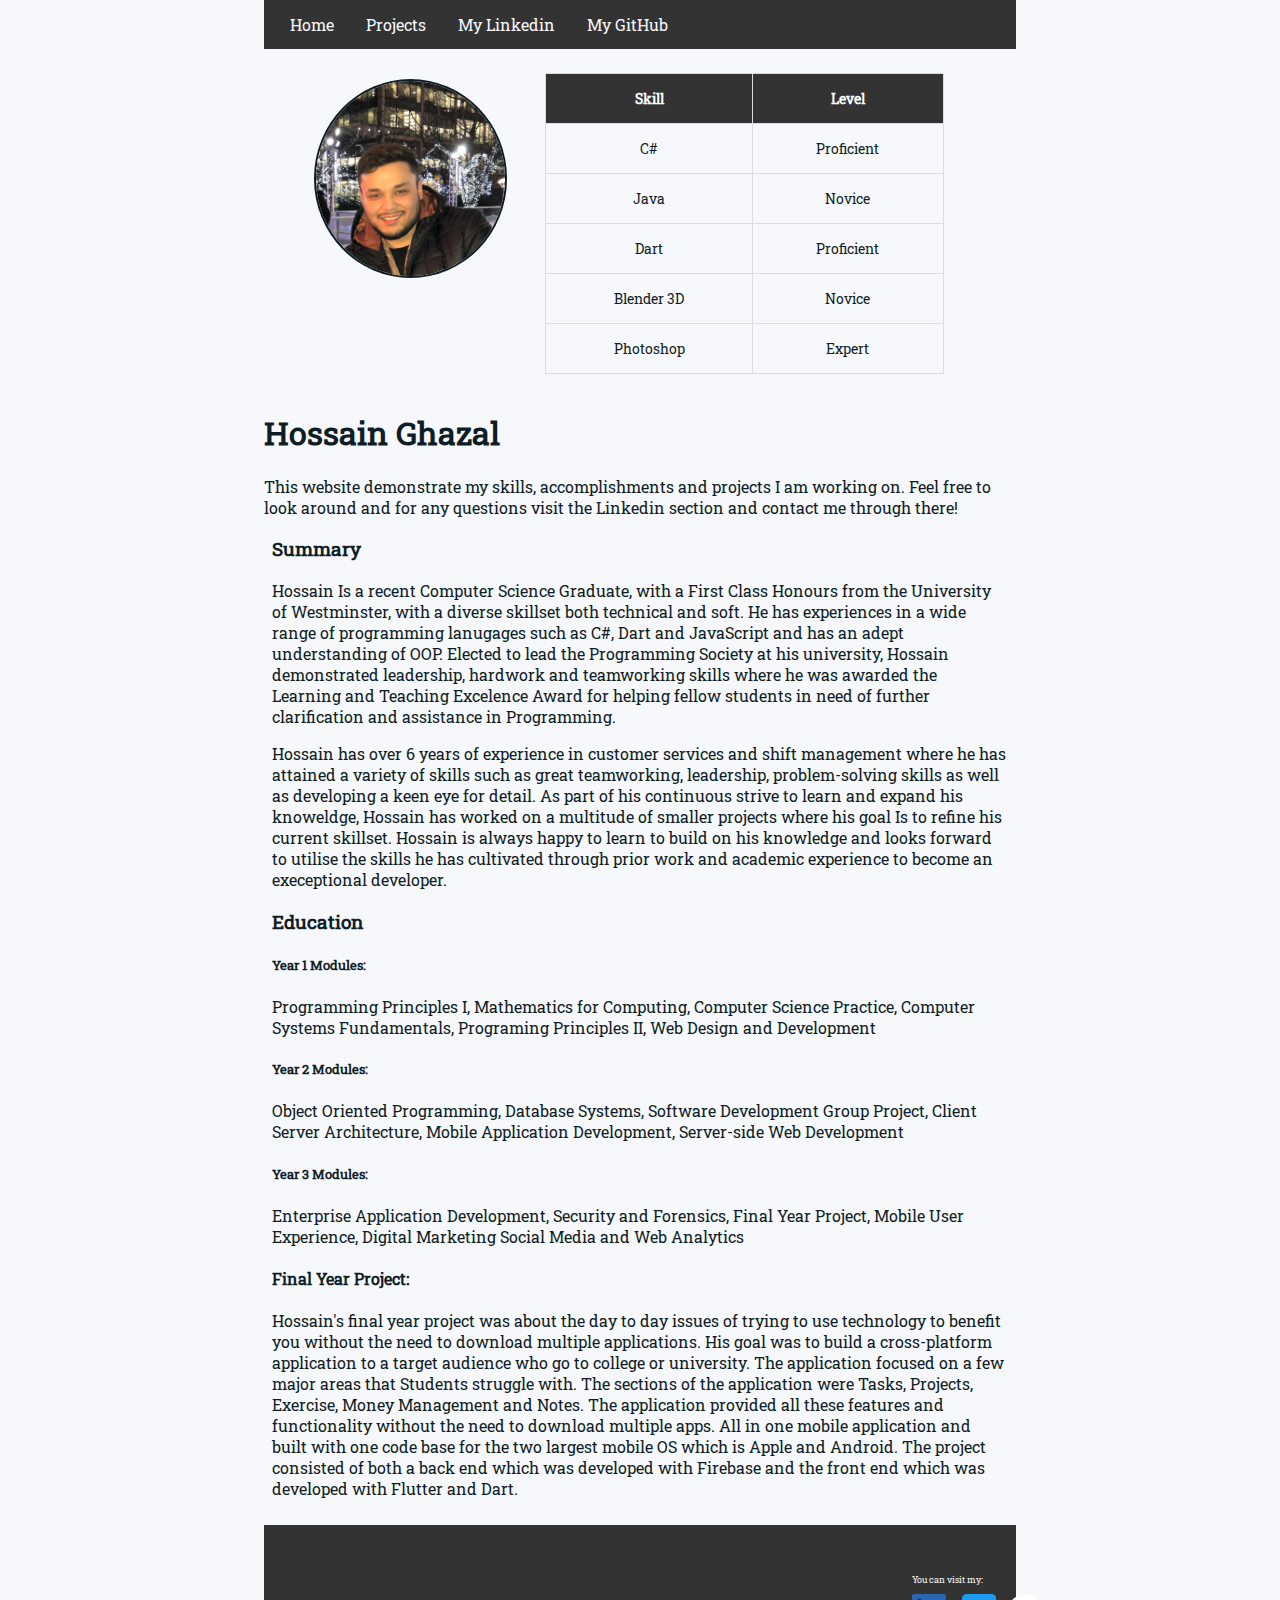
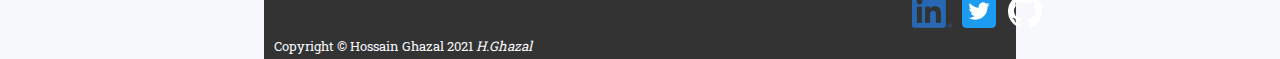
<file: index.html>
<!DOCTYPE html>
<html lang="en" xmlns="http://www.w3.org/1999/xhtml">

<head>
    <meta charset="utf-8" />
    <title>My Profile</title>
    <meta name="author" content="Hossain Ghazal" />
    <meta name="description" content="This is my Profile" />
    <link href="https://fonts.googleapis.com/css2?family=Roboto+Slab&display=swap" rel="stylesheet">
    <link rel="icon" href="favicon.PNG" type="image/x-PNG" />
    <link href="profileStyle.css" rel="stylesheet" />
</head>

<body>
    <nav class="nav">
        <ul class="navUl">
            <li class="navLi" id="first_nav_button"><a href="index.html">Home</a></li>
            <li class="navLi"><a href="project.html">Projects</a></li>
            <li class="navLi"><a target="_blank" href="https://www.linkedin.com/in/hossain-ghazal-6a811917a/">My Linkedin</a></li>
            <li class="navLi"><a target="_blank" href="https://github.com/HuseyinAA">My GitHub</a></li>
        </ul>
    </nav>
    <div class="profileSection">
        <img src="./Images/profile.PNG" alt="Picture: Hossain Ghazal" class="profileImg" />
        <div class="skillset">
            <table>
                <thead>
                    <tr>
                        <th>Skill</th>
                        <th>Level</th>
                    </tr>
                </thead>
                <tbody>
                    <tr>
                        <td>C#</td>
                        <td>Proficient</td>
                    </tr>
                    <tr>
                        <td>Java</td>
                        <td>Novice</td>
                    </tr>
                    <tr>
                        <td>Dart</td>
                        <td>Proficient</td>
                    </tr>
                    <tr>
                        <td>Blender 3D</td>
                        <td>Novice</td>
                    </tr>
                    <tr>
                        <td>Photoshop</td>
                        <td>Expert</td>
                    </tr>
                </tbody>
            </table>
        </div>
    </div>

    <div class="introText">
        <h1>Hossain Ghazal</h1>
        <p>This website demonstrate my skills, accomplishments and projects I am working on. Feel free to look around and for any questions visit the Linkedin section and contact me through there!</p>
    </div>

    <section>
        <h3>Summary</h3>
        <p>
            Hossain Is a recent Computer Science Graduate, with a First Class Honours from the University of Westminster, with a diverse skillset both technical and soft. He has experiences in a wide range of programming lanugages such as C#, Dart and JavaScript
            and has an adept understanding of OOP. Elected to lead the Programming Society at his university, Hossain demonstrated leadership, hardwork and teamworking skills where he was awarded the Learning and Teaching Excelence Award for helping fellow
            students in need of further clarification and assistance in Programming.
        </p>
        <p>

            Hossain has over 6 years of experience in customer services and shift management where he has attained a variety of skills such as great teamworking, leadership, problem-solving skills as well as developing a keen eye for detail. As part of his continuous
            strive to learn and expand his knoweldge, Hossain has worked on a multitude of smaller projects where his goal Is to refine his current skillset. Hossain is always happy to learn to build on his knowledge and looks forward to utilise the skills
            he has cultivated through prior work and academic experience to become an execeptional developer.
        </p>
    </section>
    <section>
        <h3>Education</h3>
        <h5>Year 1 Modules:</h5>
        <p>
            Programming Principles I, Mathematics for Computing, Computer Science Practice, Computer Systems Fundamentals, Programing Principles II, Web Design and Development
        </p>
        <h5>Year 2 Modules:</h5>
        <p>
            Object Oriented Programming, Database Systems, Software Development Group Project, Client Server Architecture, Mobile Application Development, Server-side Web Development
        </p>
        <h5>Year 3 Modules:</h5>
        <p>
            Enterprise Application Development, Security and Forensics, Final Year Project, Mobile User Experience, Digital Marketing Social Media and Web Analytics
        </p>
        <h4>Final Year Project:</h4>
        <p>
            Hossain's final year project was about the day to day issues of trying to use technology to benefit you without the need to download multiple applications. His goal was to build a cross-platform application to a target audience who go to college or university.
            The application focused on a few major areas that Students struggle with. The sections of the application were Tasks, Projects, Exercise, Money Management and Notes. The application provided all these features and functionality without the
            need to download multiple apps. All in one mobile application and built with one code base for the two largest mobile OS which is Apple and Android. The project consisted of both a back end which was developed with Firebase and the front end
            which was developed with Flutter and Dart.
        </p>
    </section>
    <div class="empty_space"></div>
</body>
<footer>
    <div class="socials_icons_links">
        <p id="social_icons_desc">You can visit my:</p>
        <a href="https://www.linkedin.com/in/hossain-ghazal-6a811917a/" target="_blank"><img src="./icons/linkedin_icon.PNG" alt="Linkedin Link: Hossain Ghazal" class="social_icons_linkedin" /></a>
        <a href="https://twitter.com/hossain_ghazal" target="_blank"><img src="./icons/twitter_icon.PNG" alt="Twitter Link: Hossain Ghazal" class="social_icons_twitter" /></a>
        <a href="https://github.com/HuseyinAA" target="_blank"><img src="./icons/github_icon.PNG" alt="Github Link: Hossain Ghazal" class="social_icons_github" /></a>
    </div>
    <small>Copyright &#169; Hossain Ghazal 2021 <cite>H.Ghazal</cite></small>
</footer>

</html>
</file>
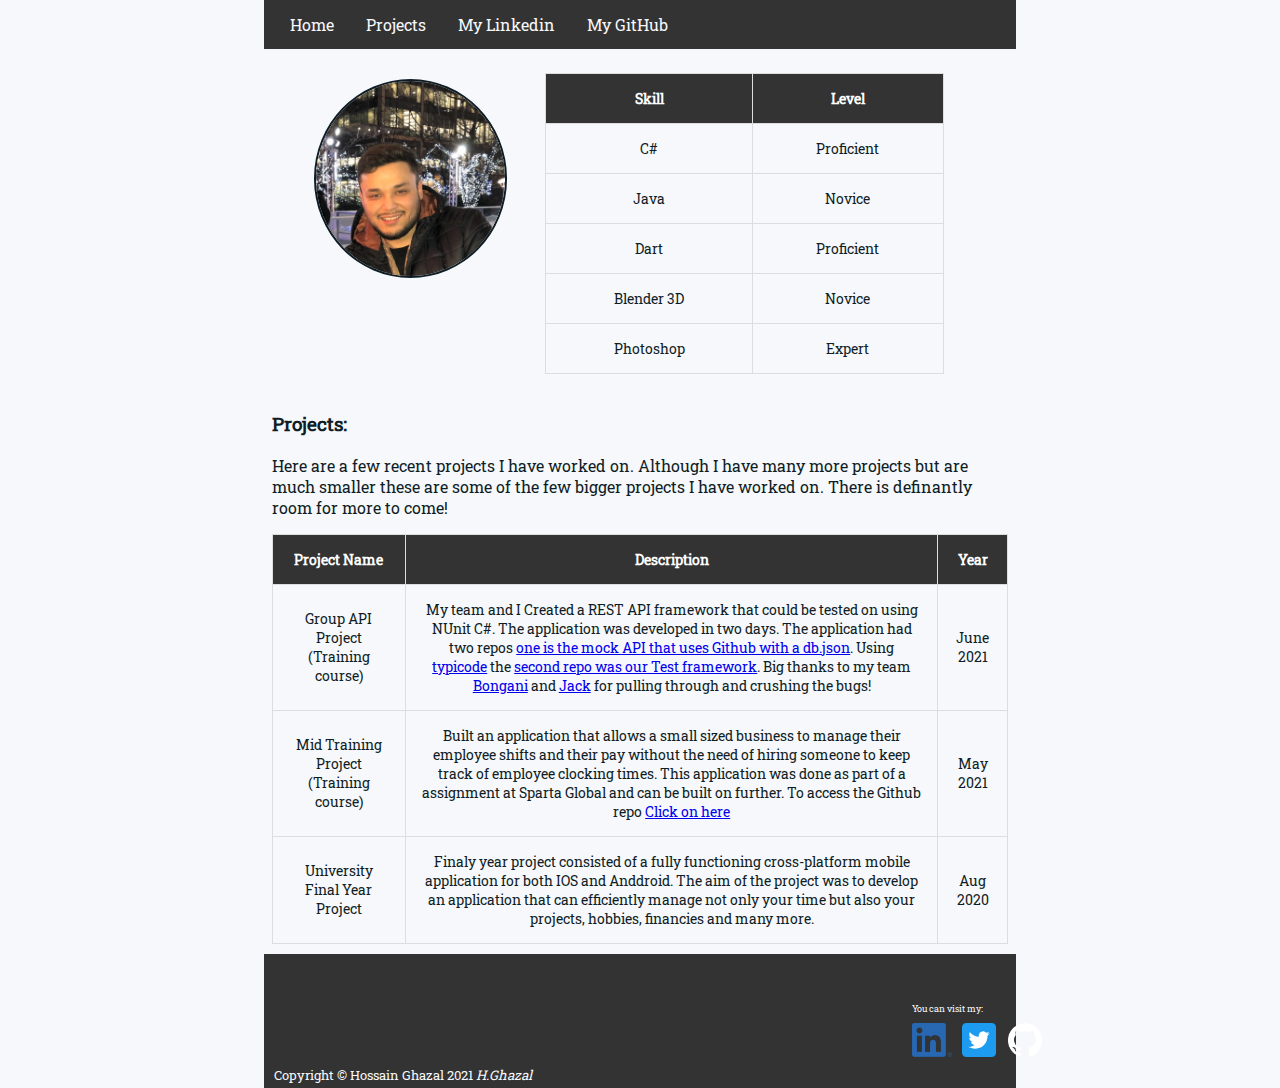
<file: project.html>
<!DOCTYPE html>
<html lang="en" xmlns="http://www.w3.org/1999/xhtml">

<head>
    <meta charset="utf-8" />
    <title>My Profile</title>
    <meta name="author" content="Hossain Ghazal" />
    <meta name="description" content="This is my Profile" />
    <link href="https://fonts.googleapis.com/css2?family=Roboto+Slab&display=swap" rel="stylesheet">
    <link rel="icon" href="favicon.PNG" type="image/x-PNG" />
    <link href="profileStyle.css" rel="stylesheet" />
</head>

<body>
    <nav class="nav">
        <ul class="navUl">
            <li class="navLi" id="first_nav_button"><a href="index.html">Home</a></li>
            <li class="navLi"><a href="project.html">Projects</a></li>
            <li class="navLi"><a target="_blank" href="https://www.linkedin.com/in/hossain-ghazal-6a811917a/">My Linkedin</a></li>
            <li class="navLi"><a target="_blank" href="https://github.com/HuseyinAA">My GitHub</a></li>
        </ul>
    </nav>
    <div class="profileSection">
        <img src="./Images/profile.PNG" alt="Picture: Hossain Ghazal" class="profileImg" />
        <div class="skillset">
            <table>
                <thead>
                    <tr>
                        <th>Skill</th>
                        <th>Level</th>
                    </tr>
                </thead>
                <tbody>
                    <tr>
                        <td>C#</td>
                        <td>Proficient</td>
                    </tr>
                    <tr>
                        <td>Java</td>
                        <td>Novice</td>
                    </tr>
                    <tr>
                        <td>Dart</td>
                        <td>Proficient</td>
                    </tr>
                    <tr>
                        <td>Blender 3D</td>
                        <td>Novice</td>
                    </tr>
                    <tr>
                        <td>Photoshop</td>
                        <td>Expert</td>
                    </tr>
                </tbody>
            </table>
        </div>
    </div>
    <section>
        <h3>Projects:</h3>
        <p>
            Here are a few recent projects I have worked on. Although I have many more projects but are much smaller these are some of the few bigger projects I have worked on. There is definantly room for more to come!
        </p>
    </section>
    <div class="skillsetTable">
        <table>
            <thead>
                <tr>
                    <th>Project Name</th>
                    <th>Description</th>
                    <th>Year</th>
                </tr>
            </thead>
            <tbody>
                <tr>
                    <td>Group API Project (Training course)</td>
                    <td>My team and I Created a REST API framework that could be tested on using NUnit C#. The application was developed in two days. The application had two repos <a href="https://github.com/Bongiboy777/APITesting" target="_blank">one is the mock API that uses Github with a db.json</a>.
                        Using <a href="https://my-json-server.typicode.com/" target="_blank">typicode</a> the <a href="https://github.com/JDewhirst/API_Testing_Project" target="_blank">second repo was our Test framework</a>. Big thanks to my team <a href="https://github.com/Bongiboy777"
                            target="_blank">Bongani</a> and <a href="https://github.com/JDewhirst" target="_blank">Jack</a> for pulling through and crushing the bugs!</td>
                    <td>June 2021</td>
                </tr>
                <tr>
                    <td>Mid Training Project (Training course)</td>
                    <td>Built an application that allows a small sized business to manage their employee shifts and their pay without the need of hiring someone to keep track of employee clocking times. This application was done as part of a assignment at
                        Sparta Global and can be built on further. To access the Github repo <a href="https://github.com/HuseyinAA/WPF-EF_Project" target="_blank">Click on here</a></td>
                    <td>May 2021</td>
                </tr>
                <tr>
                    <td>University Final Year Project</td>
                    <td>Finaly year project consisted of a fully functioning cross-platform mobile application for both IOS and Anddroid. The aim of the project was to develop an application that can efficiently manage not only your time but also your projects,
                        hobbies, financies and many more.</td>
                    <td>Aug 2020</td>
                </tr>
            </tbody>
        </table>
    </div>
    <div class="empty_space"></div>
</body>
<footer>
    <div class="socials_icons_links">
        <p id="social_icons_desc">You can visit my:</p>
        <a href="https://www.linkedin.com/in/hossain-ghazal-6a811917a/" target="_blank"><img src="./icons/linkedin_icon.PNG" alt="Linkedin Link: Hossain Ghazal" class="social_icons_linkedin" /></a>
        <a href="https://twitter.com/hossain_ghazal" target="_blank"><img src="./icons/twitter_icon.PNG" alt="Twitter Link: Hossain Ghazal" class="social_icons_twitter" /></a>
        <a href="https://github.com/HuseyinAA" target="_blank"><img src="./icons/github_icon.PNG" alt="Github Link: Hossain Ghazal" class="social_icons_github" /></a>
    </div>
    <small>Copyright &#169; Hossain Ghazal 2021 <cite>H.Ghazal</cite></small>
</footer>

</html>
</file>
<file: profileStyle.css>
@font-face {
    font-family: Roboto_Slab_Black;
    src: url(fonts/RobotoSlab-Black.ttf);
}

@font-face {
    font-family: Roboto_Slab_Bold;
    src: url(fonts/RobotoSlab-Bold.ttf);
}

@font-face {
    font-family: Roboto_Slab_Medium;
    src: url(fonts/RobotoSlab-Medium.ttf);
}

@font-face {
    font-family: Roboto_Slab_Regular;
    src: url(fonts/RobotoSlab-Regular.ttf);
}

@font-face {
    font-family: Roboto_Slab_Thin;
    src: url(fonts/RobotoSlab-Thin.ttf);
}

body {
    background-color: #F7F8FC;
    font-family: Roboto_Slab_Regular;
    color: #0F1E26;
    padding-left: 20%;
    padding-right: 20%;
    margin-bottom: 0%;
    margin-top: 0%;
}

.nav {
    margin-bottom: 10px;
}

.navUl {
    list-style-type: none;
    margin: 0;
    padding: 0;
    overflow: hidden;
    background-color: #333;
}

.navLi {
    float: left;
}

.navLi a {
    display: block;
    color: #F7F8FC;
    text-align: center;
    padding: 14px 16px;
    text-decoration: none;
}

.navLi a:hover {
    background-color: #111;
}

#first_nav_button {
    margin-left: 10px;
}

section {
    width: 98%;
    margin-left: auto;
    margin-right: auto;
}

.profileSection {
    margin-bottom: 5%;
    padding-left: 5%;
    padding-right: 5%;
    margin-left: auto;
    margin-right: auto;
}

.profileImg {
    height: 28%;
    width: 28%;
    margin-top: 20px;
    margin-left: 12px;
    float: left;
    display: inline-flexbox;
    border: 2px solid #0F1E26;
    border-radius: 50%;
}

.skillset {
    display: inline-flexbox;
    margin-left: 36%;
    padding-top: 2%;
}

.skillsetTable table {
    width: 98%;
    margin-left: auto;
    margin-right: auto;
}

.empty_space {
    height: 10px;
}

table,
th,
td {
    border: 1px solid #ddd;
    text-align: left;
}

table {
    border-collapse: collapse;
    width: 92%;
    height: 30%;
}

th,
td {
    padding: 15px;
    text-align: center;
    border: 1px solid #ddd;
    font-size: 14px;
}

th {
    background-color: #333;
    color: white;
}

footer {
    padding-left: 10px;
    padding-top: 40px;
    padding-bottom: 4px;
    background-color: #333;
    color: #F7F8FC;
}

.socials_icons_links {
    margin-left: 86%;
    height: 60px;
    width: 130px;
}

#social_icons_desc {
    font-size: 9px;
}

.social_icons_linkedin {
    width: 40px;
    margin-right: 6px;
}

.social_icons_twitter {
    width: 34px;
    margin-right: 8px;
}

.social_icons_github {
    width: 34px;
}
</file>
